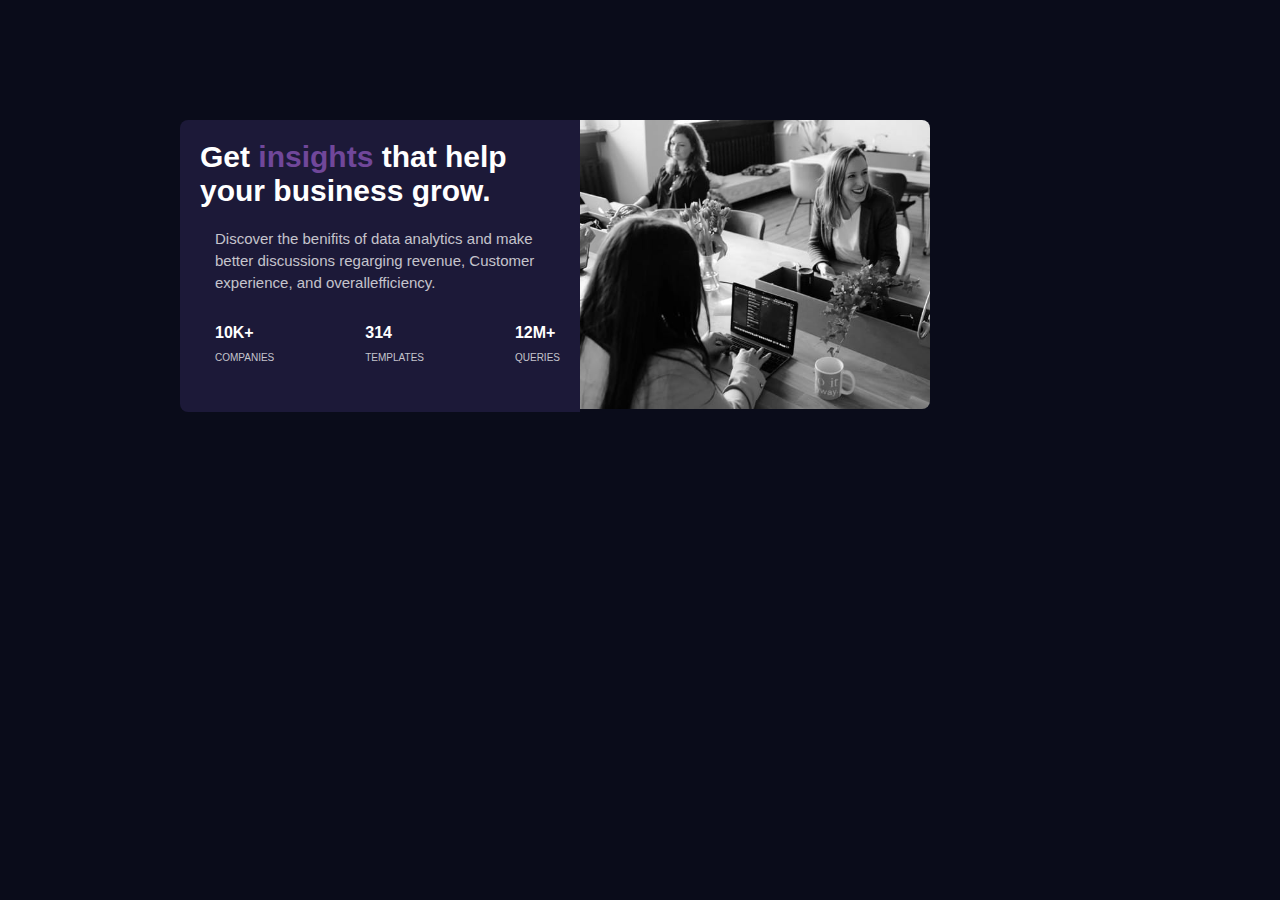
<file: index.html>
<!DOCTYPE html>
<html lang="en">
<head>
    <meta charset="UTF-8">
    <meta name="viewport" content="width=device-width, initial-scale=1.0">
    <title>Stats preview card component</title>
    <!-- Font Family -->
    <link rel="preconnect" href="https://fonts.googleapis.com">
    <link rel="preconnect" href="https://fonts.gstatic.com" crossorigin>
    <link href="https://fonts.googleapis.com/css2?family=Barlow+Semi+Condensed:wght@500;600&family=Inter:wght@400;700&family=League+Spartan:wght@400;500;700&display=swap" rel="stylesheet">
    <!-- icon -->
    <link rel="icon" href="info/images/favicon-32x32.png">
    <!-- css link -->
    <link rel="stylesheet" href="main.css">
</head>
<body>
    <div class="container">
        <div class="con1">
            <h1>Get <span>insights </span>that help <br>your business grow.</h1>
            <p>Discover the benifits of data analytics and make <br>
                better discussions regarging revenue, Customer <br>
                experience, and overallefficiency.
            </p>
            <div class="con2">
                <div>
                    <h2>10K+</h2>
                    <p>COMPANIES</p>
                </div>
                <div>
                    <h2>314</h2>
                    <p>TEMPLATES</p>
                </div>
                <div>
                    <h2>12M+</h2>
                    <p>QUERIES</p>
                </div>
            </div>
        </div>
        <div class="con3">
            <img src="info/images/image-header-desktop.jpg" alt="header image">
        </div>
        
    </div>
</body>
</html>
</file>
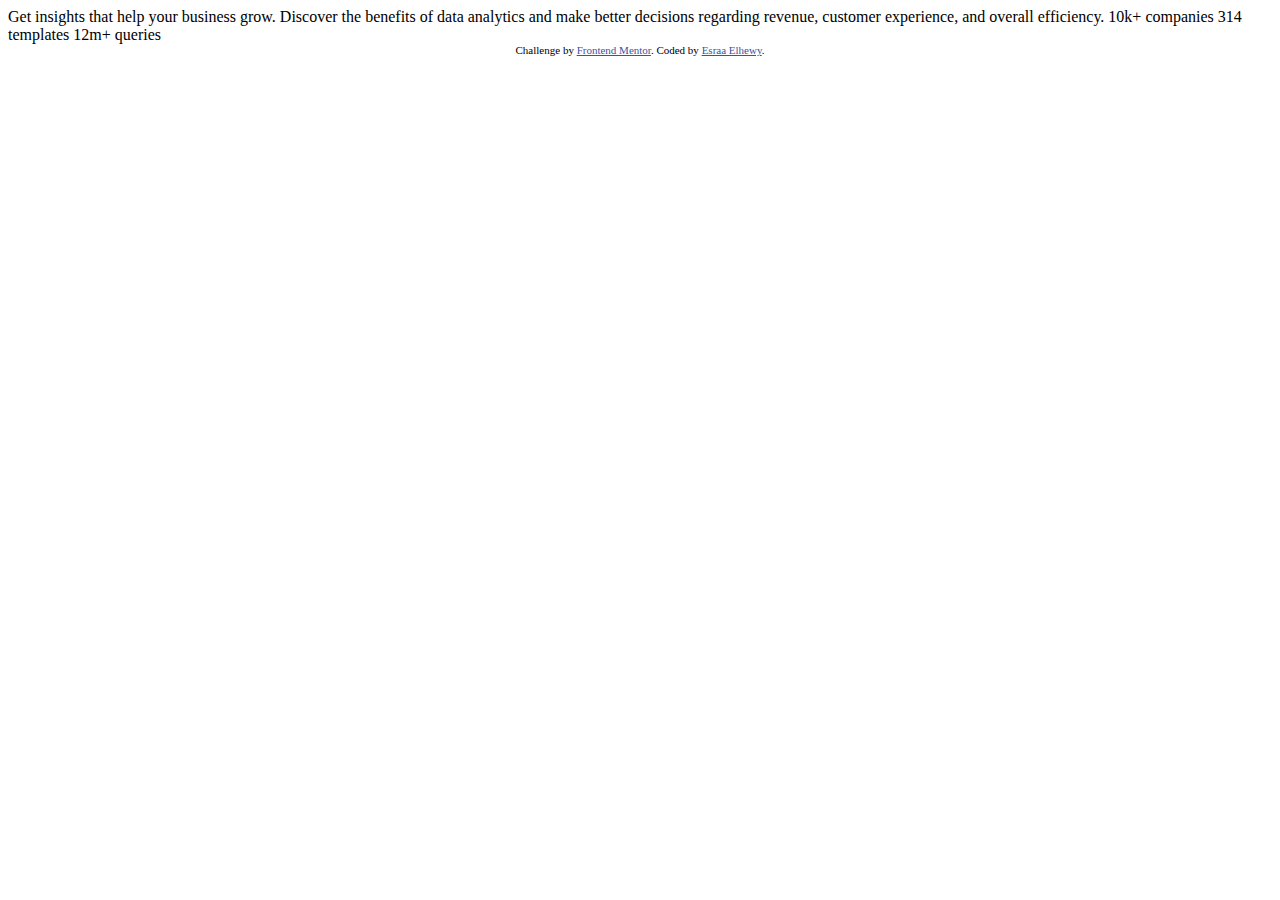
<file: info/index.html>
<!DOCTYPE html>
<html lang="en">
<head>
  <meta charset="UTF-8">
  <meta name="viewport" content="width=device-width, initial-scale=1.0"> <!-- displays site properly based on user's device -->

  <link rel="icon" type="image/png" sizes="32x32" href="./images/favicon-32x32.png">
  
  <title>Frontend Mentor | Stats preview card component</title>

  <!-- Feel free to remove these styles or customise in your own stylesheet 👍 -->
  <style>
    .attribution { font-size: 11px; text-align: center; }
    .attribution a { color: hsl(228, 45%, 44%); }
  </style>
</head>
<body>

  Get insights that help your business grow.

  Discover the benefits of data analytics and make better decisions regarding revenue, customer 
  experience, and overall efficiency.

  10k+ companies
  314 templates
  12m+ queries

  <div class="attribution">
    Challenge by <a href="https://www.frontendmentor.io?ref=challenge" target="_blank">Frontend Mentor</a>. 
    Coded by <a href="#">Esraa Elhewy</a>.
  </div>
</body>
</html>
</file>
<file: main.css>
*{
    margin:0;
    padding:0;
    box-sizing: border-box;
}
body{
    background-color: hsl(233, 46%, 7%);
    font-size: 15px;
    color:white;
    font-family:sans-serif;
}
@media (max-width:375px) {
    .container{
        display:flex;
        flex-direction: row;
        flex-wrap: wrap;
        margin-top:100px;
        margin-left:160px;
        padding:20px;
        width:100%;
    }
    .con3 img{
        width:100%;
    }
    
}
@media (max-width:1440px) {
    .container{
        display:flex;
        flex-direction: row;
        flex-wrap: wrap;
        margin-top:100px;
        margin-left:160px;
        padding:20px;
        
    }
}

.con1 span{
    color:hsl(270, 37%, 44%);
}
.con1{
    width:400px;
    background-color: hsl(246, 38%, 16%);
    padding:20px;
    border-radius: 8px 0 0 8px;
}
.con2{
    display:flex;
    flex-direction: row;
    flex-wrap: wrap;
    justify-content: space-between;
    margin-top:30px;
}
.con2 h2{
    font-size:16px;
    margin-left:15px;
}
.con2 p{
    margin-top:5px;
    font-size:10px;
}
img{
    width:350px;
    background-color: rgba(191, 85, 236,.8);
    border-radius:0 8px 8px 0;
}

p{
    margin-top:20px;
    margin-left:15px;
    line-height: 22px;
    color:hsla(0, 0%, 100%, 0.75);
}
</file>
